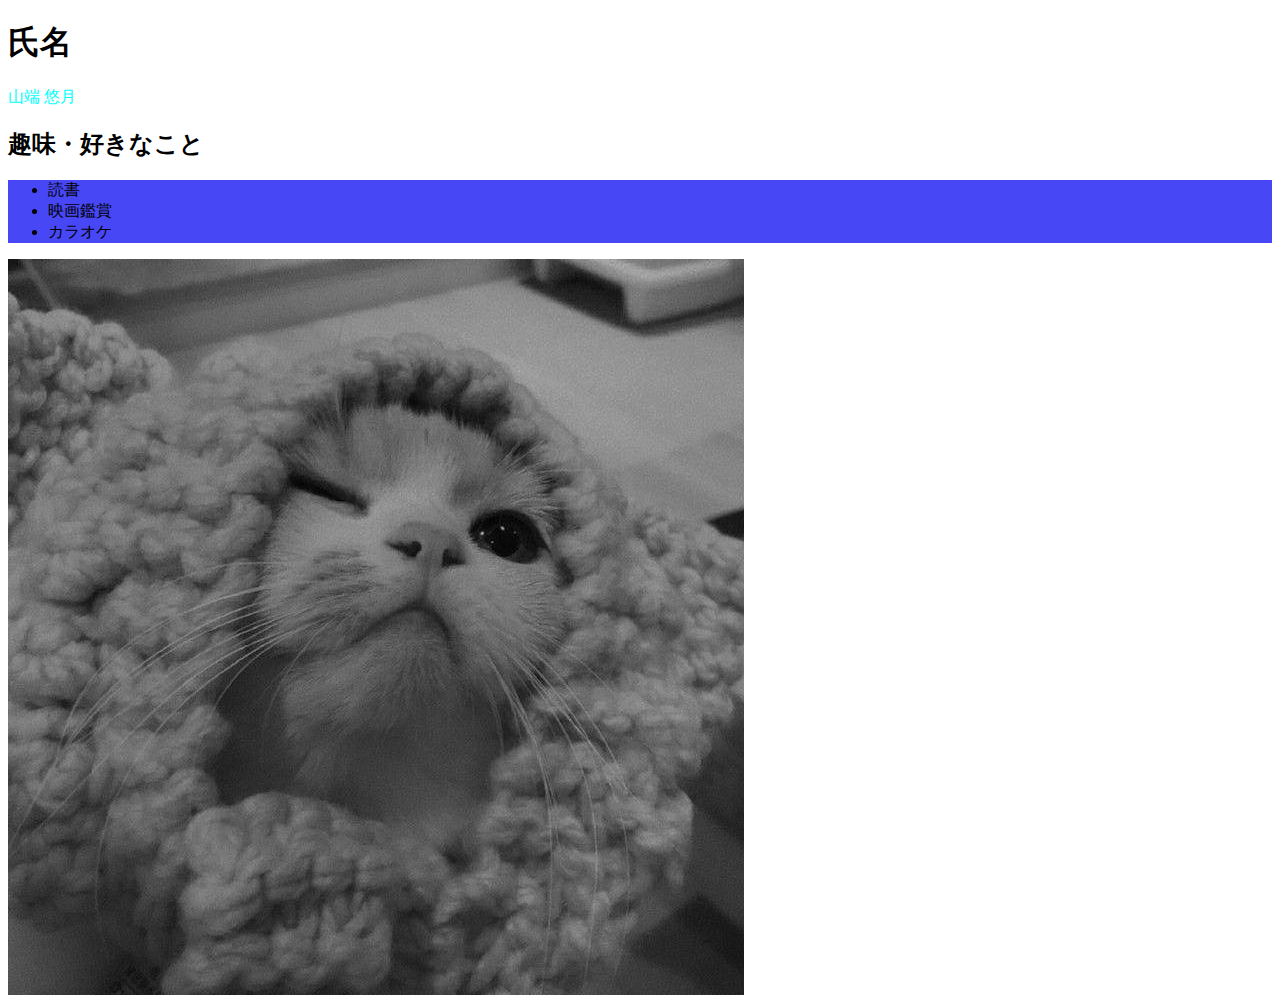
<file: profile/index.html>
<!DOCTYPE html>
<html>

<head>
    <title>自己紹介</title>
    <link rel="stylesheet" href="index-style.css">
</head>

<body>
    <h1>氏名</h1>
    <p class="text-aqua">山端 悠月</p>

    <h2>趣味・好きなこと</h2>
    <div class="bg-blue">
        <ul>
            <li>読書</li>
            <li>映画鑑賞</li>
            <li>カラオケ</liass=>
        </ul>
    </div>
    <img src="img/cat.jpeg" alt="猫">

</body>

</html>
</file>
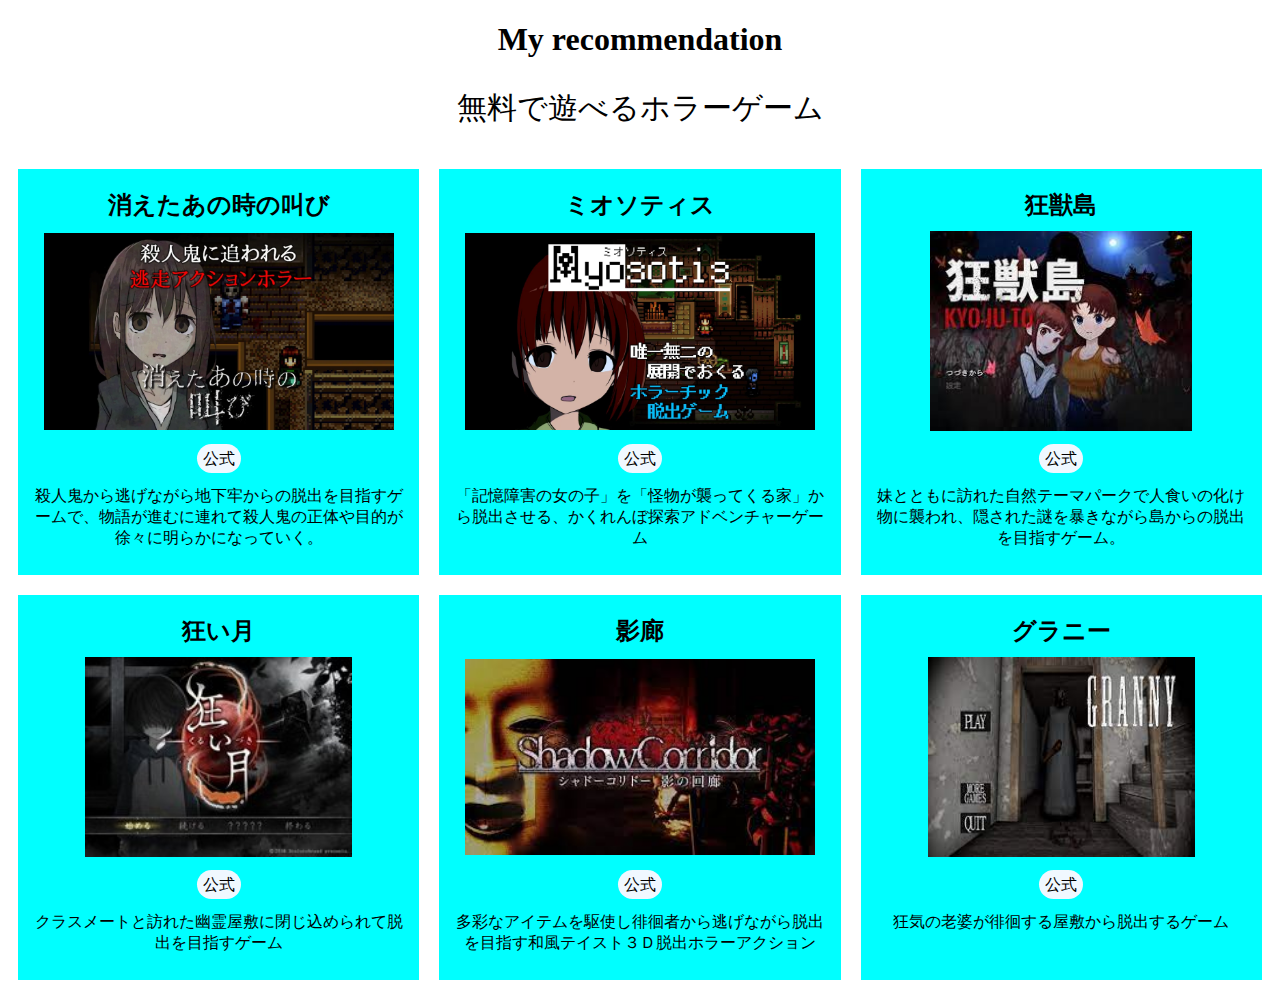
<file: box/box-layout.html>
<!DOCTYPE html>
<html lang="en">

<head>
    <meta charset="UTF-8">
    <meta name="viewport" content="width=device-width, initial-scale=1.0">
    <title>recommendation</title>
    <link rel="stylesheet" href="box-layout-style.css">
</head>

<body>
    <h1>My recommendation</h1>
    <p class="font-size">無料で遊べるホラーゲーム</p>
    <div class="box">

        <div class="item">
            <h2>消えたあの時の叫び</h2>
            <div class="image"><img src="img/消えたあの時の叫び.webp" alt="消えたあの時の叫び"></div><br>
            <a href="#" target="_blank">公式</a>
            <p>殺人鬼から逃げながら地下牢からの脱出を目指すゲームで、物語が進むに連れて殺人鬼の正体や目的が徐々に明らかになっていく。</p>
        </div>


        <div class="item">
            <h2>ミオソティス</h2>
            <div class="image"><img src="img/ミオソティス.webp" alt="ミオソティス"></div><br>
            <a href="#" target="_blank">公式</a>
            <p>「記憶障害の女の子」を「怪物が襲ってくる家」から脱出させる、かくれんぼ探索アドベンチャーゲーム</p>
        </div>


        <div class="item">
            <h2>狂獣島</h2>
            <div class="image"><img src="img/狂獣島.jpeg" alt="狂獣島"></div><br>
            <a href="#" target="_blank">公式</a>
            <p>妹とともに訪れた自然テーマパークで人食いの化け物に襲われ、隠された謎を暴きながら島からの脱出を目指すゲーム。
            </p>
        </div>

    </div>

    <div class="box2">

        <div class="item">
            <h2>狂い月</h2>
            <div class="image"><img src="img/狂い月.jpg" alt="狂い月"></div><br>
            <a href="#" target="_blank">公式</a>
            <p>クラスメートと訪れた幽霊屋敷に閉じ込められて脱出を目指すゲーム</p>
        </div>

        <div class="item">
            <h2>影廊</h2>
            <div class="image"><img src="img/影廊.jpeg" alt="影廊"></div><br>
            <a href="#" target="_blank">公式</a>
            <p>多彩なアイテムを駆使し徘徊者から逃げながら脱出を目指す和風テイスト３Ｄ脱出ホラーアクション</p>
        </div>



        <div class="item">
            <h2>グラニー</h2>
            <div class="image"><img src="img/グラニー.jpeg" alt="グラニー"></div><br>
            <a href="#" target="_blank">公式</a>
            <p>狂気の老婆が徘徊する屋敷から脱出するゲーム</p>
        </div>

    </div>
</body>

</html>
</file>
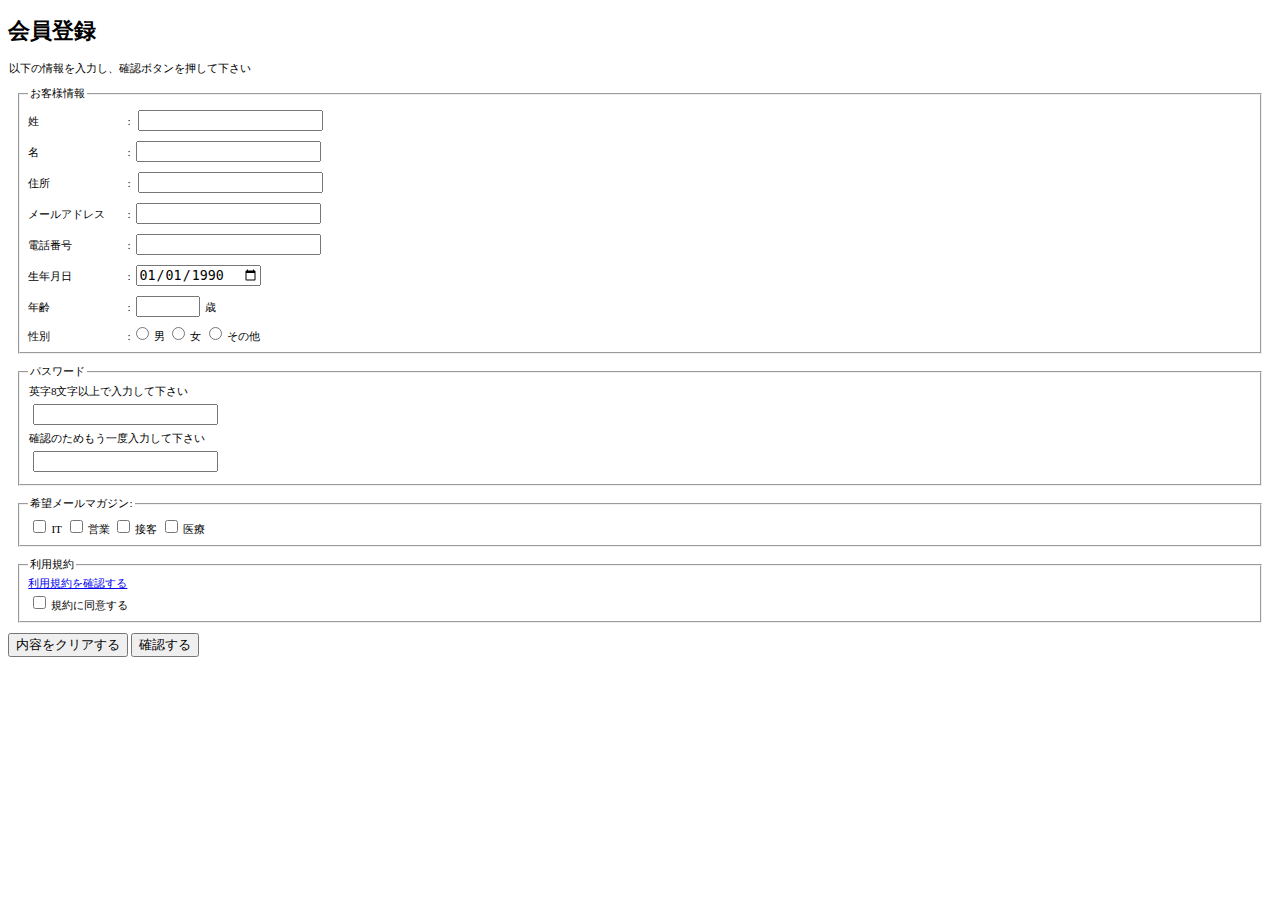
<file: form/form.html>
<!DOCTYPE html>
<html lang="en">

<head>
    <meta charset="UTF-8">
    <meta name="viewport" content="width=device-width, initial-scale=1.0">
    <title>入力フォーム</title>
    <link rel="stylesheet" href="form-style.css">
</head>

<body>

    <h1>会員登録</h1>
    <P>以下の情報を入力し、確認ボタンを押して下さい</P>
    <form action="#" method="post"></form>
    <fieldset>
        <legend>お客様情報</legend>
        姓　　　　　　　　: <input type="text" name="last_name"><br>
        名　　　　　　　　:<input type="text" name="fast_name"><br>
        住所　　　　　　　: <input type="text" name="address"><br>
        メールアドレス　　:<input type="email" name="email"><br>
        電話番号　　　　　:<input type="tel" name="tel"><br>
        生年月日　　　　　:<input type="date" name="date" value="1990-01-01"><br>
        年齢　　　　　　　:<input type="number" name="age" min="0" max="150">歳<br>

        性別　　　　　　　:<label><input type="radio" name="gender" value="0">男</label>
        <label><input type="radio" name="gender" value="1">女</label>
        <label><input type="radio" name="gender" value="2">その他<br></label>
    </fieldset>

    <fieldset>
        <legend>パスワード</legend>
        <p>英字8文字以上で入力して下さい</p>
        <input type="password" name="password"><br>
        <p>確認のためもう一度入力して下さい</p>
        <input type="password" name="password_confirm"><br>
    </fieldset>

    <fieldset>
        <legend>希望メールマガジン: </legend>
        <label> <input type="checkbox" name="magazine" value="1">IT</label>
        <label> <input type="checkbox" name="magazine" value="2">営業</label>
        <label> <input type="checkbox" name="magazine" value="3">接客</label>
        <label> <input type="checkbox" name="magazine" value="4">医療</label>
    </fieldset>

    <fieldset>
        <legend>利用規約</legend>
        <a href="terms.html" target="_blank">利用規約を確認する</samp></a><br>
        <input type="checkbox" name="terms" value="agree">規約に同意する
        
    </fieldset>

    <button type="reset">内容をクリアする</button>
    <button type="submit">確認する</button>
</body>

</html>
</file>
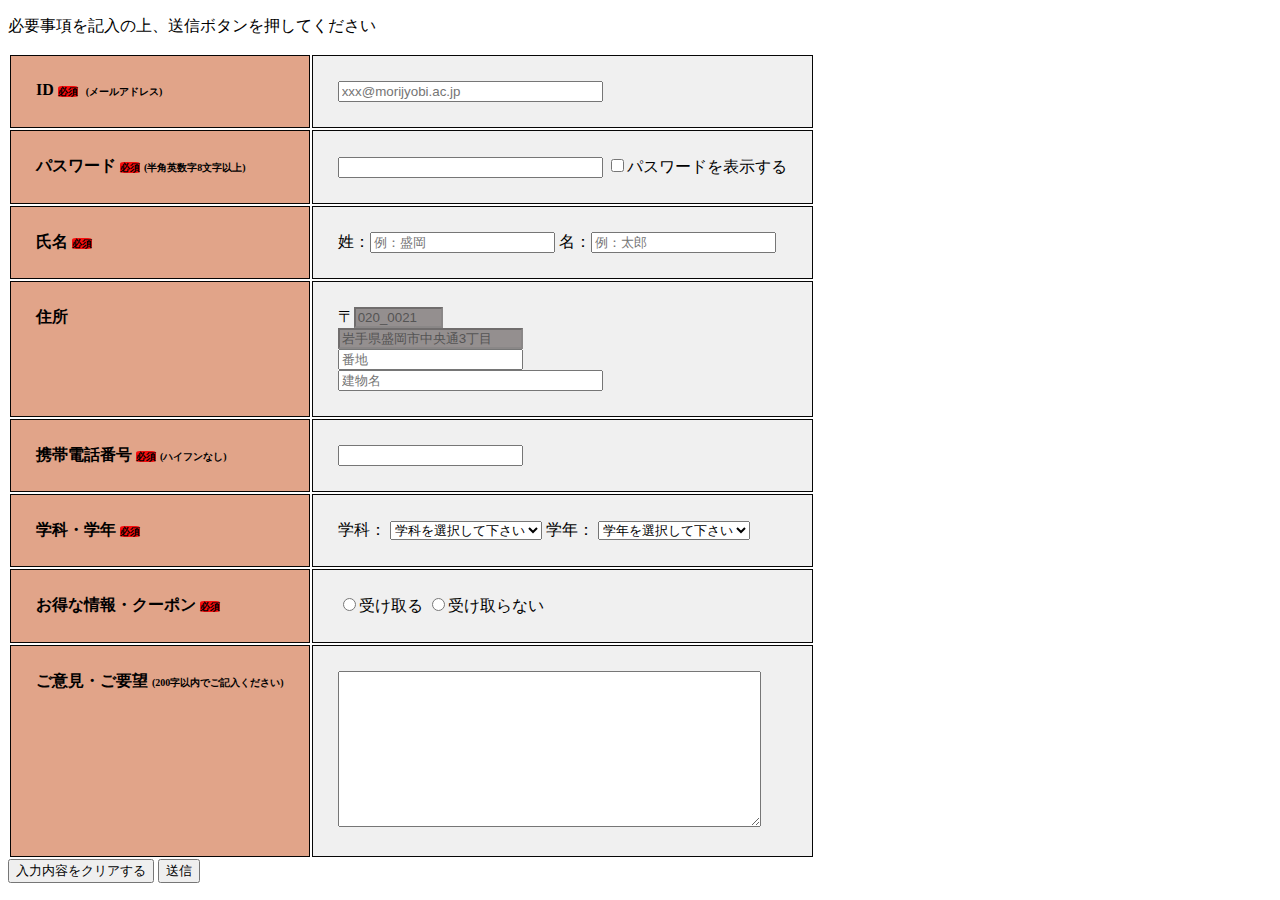
<file: form/register.html>
<!DOCTYPE html>
<html lang="en">

<head>
    <meta charset="UTF-8">
    <meta name="viewport" content="width=device-width, initial-scale=1.0">
    <title>登録フォーム</title>
    <link rel="stylesheet" href="register-style.css">
</head>

<body>
    <form>
        <p>必要事項を記入の上、送信ボタンを押してください</p>
        <table>
            <tr>
                <th>ID<span class = "bg-red">必須</span> <span class="font-small">(メールアドレス)</span></th>
                <td><input name="email" type="email" placeholder="xxx@morijyobi.ac.jp" size="30" required></td>
            </tr>

            <tr>
                <th>パスワード<span class="bg-red">必須</span><span class="font-small">(半角英数字8文字以上)</span></th>
                <td>
                    <label><input type="password" name="password" size="30" minlength="8" required></label>
                    <label><input type="checkbox" name="password" value="agree">パスワードを表示する</label>

                </td>
            </tr>

            <tr>
                <th>氏名<span class="bg-red">必須</span></th>
                <td>姓：<input name="lastname" type="text" placeholder="例：盛岡" required>
                    名：<input name="firstname" type="text" placeholder="例：太郎" required>
                </td>
            </tr>

            <tr>
                <th>住所</th>
                <td>
                    〒<input type="text" name="disabled" value="020_0021" class="bg-brack" size="8" disabled><br>
                    <input type="text" name="disabled" value="岩手県盛岡市中央通3丁目" class="bg-brack" disabled><br>
                    <input type="text" name="banti" placeholder="番地"><br>
                    <input type="text" name="building" placeholder="建物名" size="30">
                </td>
            </tr>

            <tr>
                <th>携帯電話番号<span class="bg-red">必須</span><span class="font-small">(ハイフンなし)</span></th>
                <td>
                    <input name="tel" type="tel" required>
                </td>
            </tr>

            <tr>
                <th>学科・学年<span class="bg-red">必須</span></th>
                <td>
                    学科：
                    <select name="Department" required>
                        <option value="">学科を選択して下さい</option>
                        <option value="システム系学科">システム系学科</option>
                        <option value="ビジネス系学科">ビジネス系学科</option>
                        <option value="デザイン系学科">デザイン系学科</option>
                    </select>
                    学年：
                    <select name="School year" required>
                        <option value="">学年を選択して下さい</option>
                        <option value="1">1</option>
                        <option value="2">2</option>
                        <option value="3">3</option>
                        <option value="4">4</option>
                    </select>
                </td>
            </tr>

            <tr>
                <th>お得な情報・クーポン<span class="bg-red">必須</span></th>
                <td>

                    <label><input type="radio" name="information" value="agree" required>受け取る</label>
                    <label><input type="radio" name="information" value="disagree">受け取らない</label>

                </td>
            </tr>

            <tr>
                <th>ご意見・ご要望<span class="font-small">(200字以内でご記入ください)</span></th>
                <td>
                    <textarea name="multiple" cols="50" rows="10" maxlength="200"></textarea>
                </td>
            </tr>

        </table>

        <button type="reset">入力内容をクリアする</button>
        <button type="submit">送信</button>
    </form>
</body>

</html>
</file>
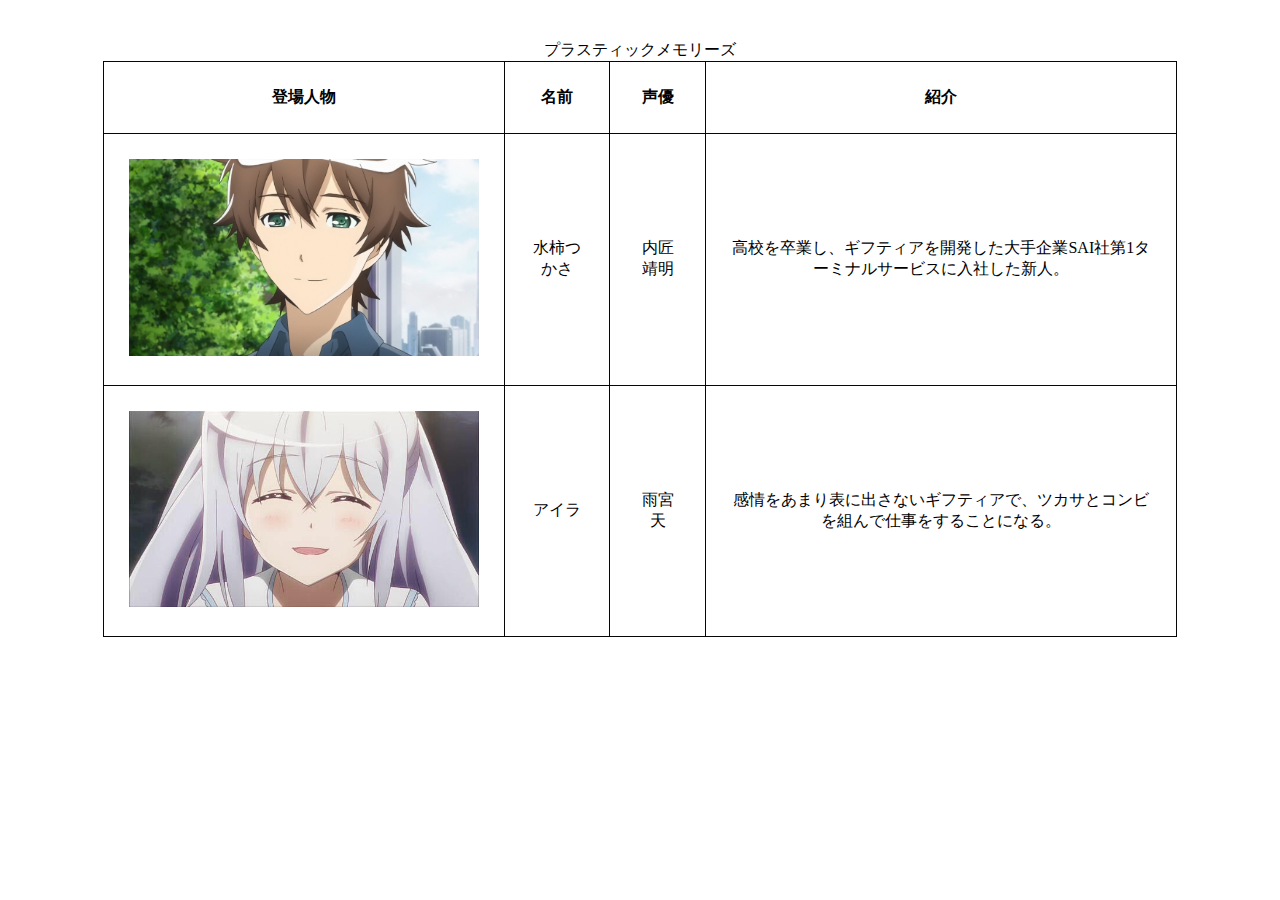
<file: table/table.html>
<!DOCTYPE html>

<head>
    <meta charset="UTF-8">
    <meta name="viewport" content="width=device-width, initial-scale=1.0">
    <title>表の作成</title>
    <link rel="stylesheet" type="text/css" href="table-style.css">
</head>

<body>
    <table>
        <caption>プラスティックメモリーズ</caption>
        <tr>
            <th>登場人物</th>
            <th>名前</th>
            <th>声優</th>
            <th>紹介</th>
        </tr>
        <tr>
            <td><img src="img/tukasa.jpeg"></td>
            <td>水柿つかさ</td>
            <td>内匠靖明</td>
            <td>高校を卒業し、ギフティアを開発した大手企業SAI社第1ターミナルサービスに入社した新人。</td>
        </tr>
        <tr>
            <td><img src="img/aira.jpeg"></td>
            <td>アイラ</td>
            <td>雨宮天</td>
            <td>感情をあまり表に出さないギフティアで、ツカサとコンビを組んで仕事をすることになる。</td>
        </tr>
    </table>
</body>

</html>
</file>
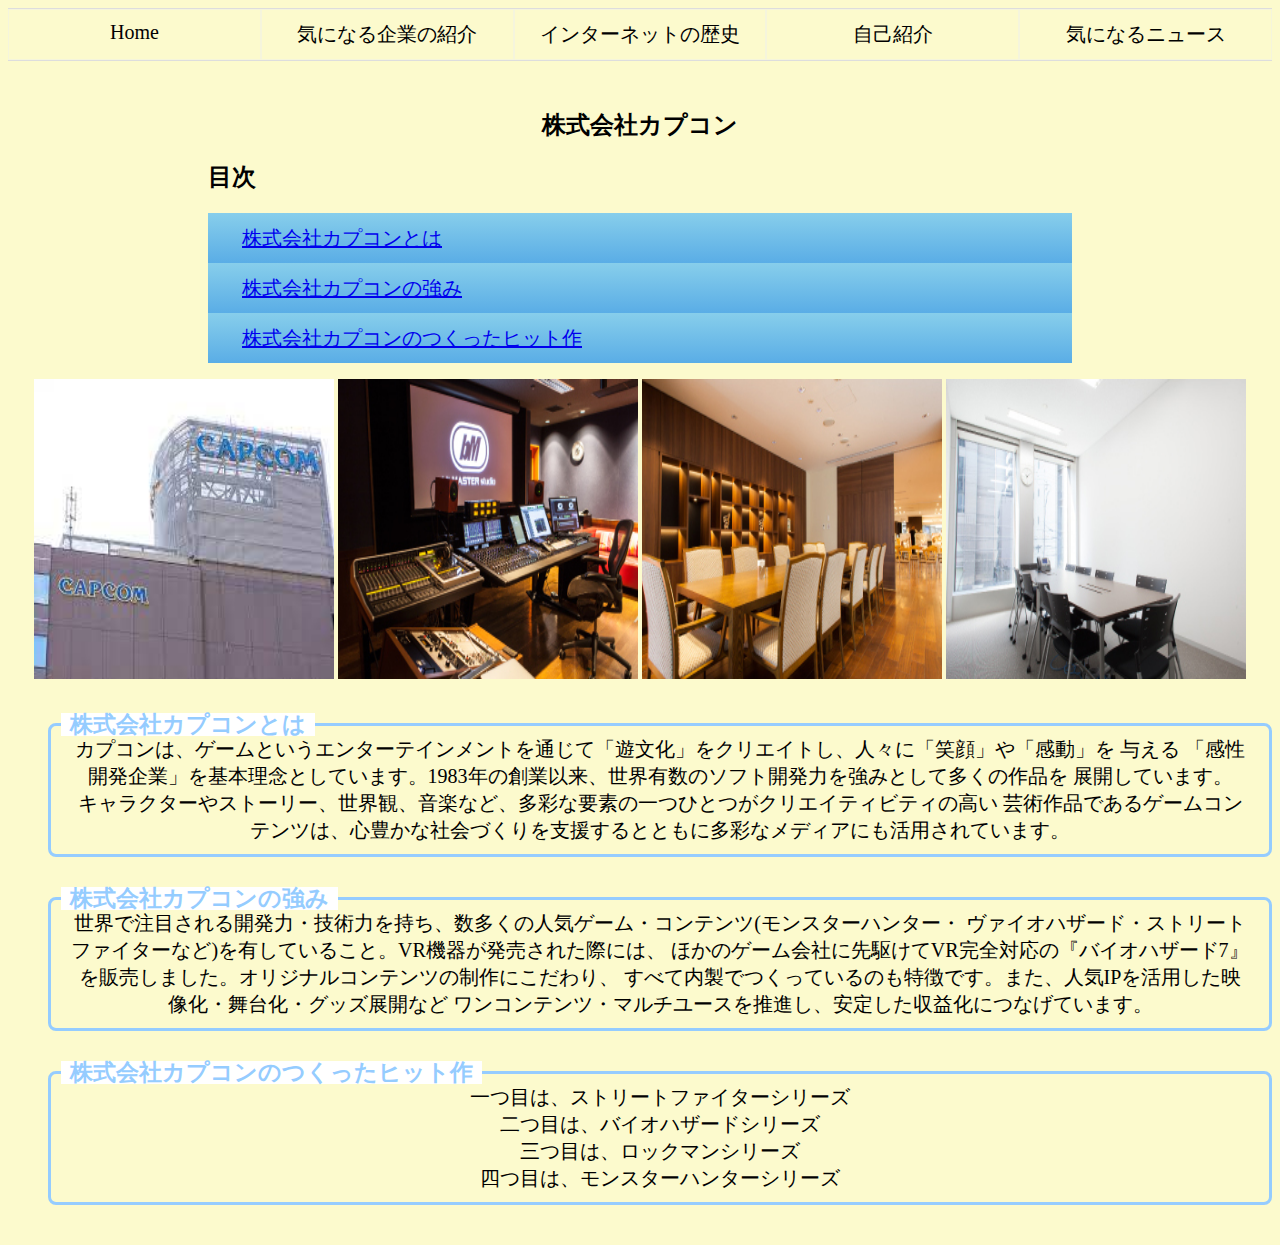
<file: webサイト/company/company-picup.html>
<!DOCTYPE html>
<html lang="en">

<head>
    <meta charset="UTF-8">
    <meta name="viewport" content="width=device-width, initial-scale=1.0">
    <title>気になる企業の紹介</title>
    <link rel="stylesheet" href="../css/all-style.css">
    <link rel="stylesheet" href="company-picup.css">
    <link rel="icon" href="../favicon/icon_158200_256.png">
</head>

<body>
    <header class="menu">
        <ul class="container">
            <li><a href="../index.html">Home</a></li>
            <li><a href="#">気になる企業の紹介</a></li>
            <li><a href="../it/internet-history.html">インターネットの歴史</a></li>
            <li><a href="../self-introduction/self-introduction.html">自己紹介</a></li>
            <li><a href="../news/news.html">気になるニュース</a></li>
        </ul>
    </header>

    <center>
        <h2>株式会社カプコン</h2>

    </center>


    <section>
        <h2>目次</h2>
        <ul>
            <li><a href="#カプコンとは">株式会社カプコンとは</a></li>
            <li> <a href="#強み">株式会社カプコンの強み</a></li>
            <li> <a href="#代表作">株式会社カプコンのつくったヒット作</a></li>
        </ul>
    </section>
    <center>
        <img src="company-img/カプコンの外見.jpeg" alt="カプコン">
        <img src="company-img/内装1.jpg" alt="内装1">
        <img src="company-img/内装2.jpg" alt="内装2">
        <img src="company-img/内装3.jpg" alt="内装3">
    </center>


    <center>
        <ul>
            <li id="カプコンとは" class="box">
                <span class="box-title">株式会社カプコンとは</span>
                <p>カプコンは、ゲームというエンターテインメントを通じて「遊文化」をクリエイトし、人々に「笑顔」や「感動」を 与える
                    「感性開発企業」を基本理念としています。1983年の創業以来、世界有数のソフト開発力を強みとして多くの作品を
                    展開しています。<br>
                    キャラクターやストーリー、世界観、音楽など、多彩な要素の一つひとつがクリエイティビティの高い
                    芸術作品であるゲームコンテンツは、心豊かな社会づくりを支援するとともに多彩なメディアにも活用されています。
                </p>
            </li>


            <li id="強み" class="box">
                <span class="box-title">株式会社カプコンの強み</span>
                <p>
                    世界で注目される開発力・技術力を持ち、数多くの人気ゲーム・コンテンツ(モンスターハンター・
                    ヴァイオハザード・ストリートファイターなど)を有していること。VR機器が発売された際には、
                    ほかのゲーム会社に先駆けてVR完全対応の『バイオハザード7』を販売しました。オリジナルコンテンツの制作にこだわり、
                    すべて内製でつくっているのも特徴です。また、人気IPを活用した映像化・舞台化・グッズ展開など
                    ワンコンテンツ・マルチユースを推進し、安定した収益化につなげています。
                </p>
            </li>

            <li id="代表作" class="box">
                <span class="box-title">株式会社カプコンのつくったヒット作</span>
                <p>
                    一つ目は、ストリートファイターシリーズ<br>
                    二つ目は、バイオハザードシリーズ<br>
                    三つ目は、ロックマンシリーズ<br>
                    四つ目は、モンスターハンターシリーズ
                </p>
            </li>
        </ul>


    </center>

</body>

</html>
</file>
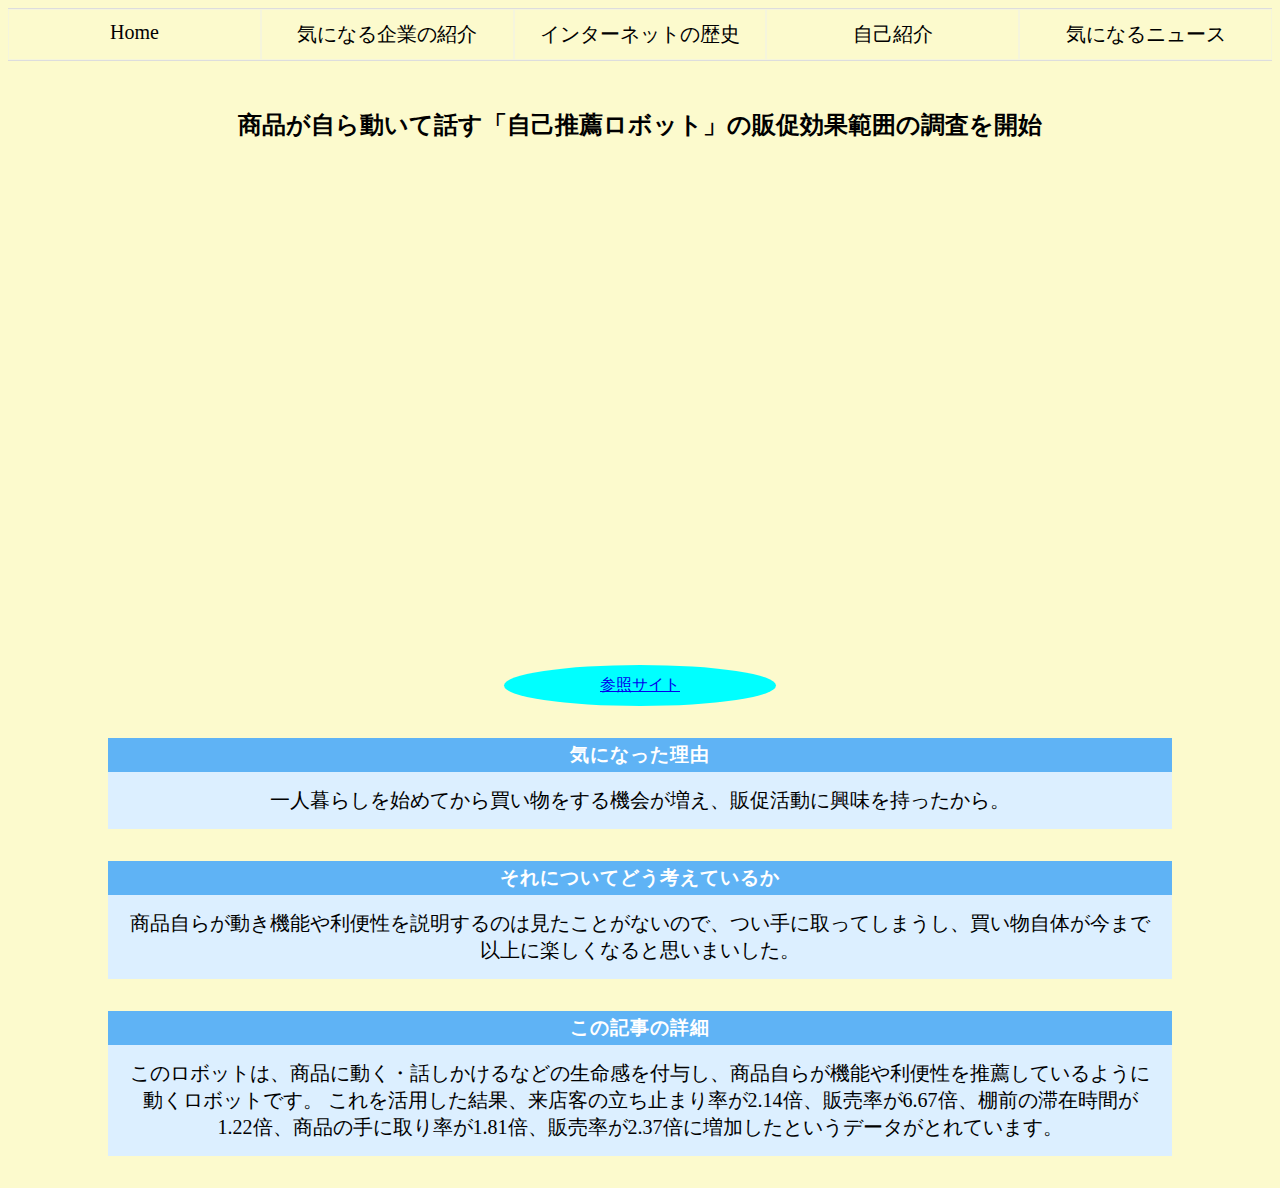
<file: webサイト/news/news.html>
<!DOCTYPE html>
<html lang="en">

<head>
    <meta charset="UTF-8">
    <meta name="viewport" content="width=device-width, initial-scale=1.0">
    <title>Document</title>
    <link rel="stylesheet" href="../css/all-style.css">
    <link rel="stylesheet" href="news.css">
    <link rel="icon" href="../favicon/icon_111400_256.png">
</head>

<body>
    <header class="menu">
        <ul class="container">
            <li><a href="../index.html">Home</a></li>
            <li><a href="../company/company-picup.html">気になる企業の紹介</a></li>
            <li><a href="../it/internet-history.html">インターネットの歴史</a></li>
            <li><a href="../self-introduction/self-introduction.html">自己紹介</a></li>
            <li><a href="#">気になるニュース</a></li>
        </ul>
    </header>
    <center>
        <h2>商品が自ら動いて話す「自己推薦ロボット」の販促効果範囲の調査を開始 </h2>
    </center>





    <center>
        <iframe width="560" height="315" src="https://www.youtube.com/embed/81jUq3JU8mk?si=iA_Lq530vbfxuZov"
            title="YouTube video player" frameborder="0"
            allow="accelerometer; autoplay; clipboard-write; encrypted-media; gyroscope; picture-in-picture; web-share"
            allowfullscreen>
        </iframe>
        <br>
        <a href="https://www.cyberagent.co.jp/news/detail/id=29400" target="_blank">参照サイト</a>
    </center>

    <section>
        <div class="box">
            <li class="box-title">気になった理由</li>
            <p>一人暮らしを始めてから買い物をする機会が増え、販促活動に興味を持ったから。</p>
        </div>

        <div class="box">
            <li class="box-title">それについてどう考えているか</li>
            <p>商品自らが動き機能や利便性を説明するのは見たことがないので、つい手に取ってしまうし、買い物自体が今まで以上に楽しくなると思いまいした。</p>
        </div>

        <div class="box">
            <li class="box-title">この記事の詳細</li>
            <p>
                このロボットは、商品に動く・話しかけるなどの生命感を付与し、商品自らが機能や利便性を推薦しているように動くロボットです。
                これを活用した結果、来店客の立ち止まり率が2.14倍、販売率が6.67倍、棚前の滞在時間が1.22倍、商品の手に取り率が1.81倍、販売率が2.37倍に増加したというデータがとれています。
            </p>
        </div>

    </section>

</body>

</html>
</file>
<file: profile/index-style.css>
@charset "utf-8";
.text-aqua{
    color: aqua;
}
.bg-blue{
    background-color: rgb(71, 71, 246);
}
</file>
<file: box/box-layout-style.css>
@charset "utf-8";
h1{
    text-align: center;
}
.font-size{
    text-align: center;
    font-size: 30px;
}
.image img{
    width: 100%;
    height: 100%;
    object-fit: contain;
}

.image{
    width:350px;
    height: 200px;
    margin: 0 auto;
}

.box{
    display: flex;
    justify-content: space-around;
}
.box2{
    display: flex;
    justify-content: space-around;
}
.item{
    text-align: center;
    width: 2000px;
     background-color: aqua;
     margin: 10px;
     padding: 10px;
 }
 .item a{
    text-decoration: none;
    background-color: aliceblue;
    padding: 6px;
    color: black;
    border-radius: 20px;
}
 .item h2{
    text-align: center;
    width: 90%;
    margin: 0 auto;
    padding: 10px;
 }
</file>
<file: form/form-style.css>
@charset "utf-8";
fieldset {
    margin: 10px;
}

body{
    font-size: 0.7rem;
}

input[type]{
    margin: 5px;
}

p{
    margin: 0.5px;
}
</file>
<file: form/register-style.css>
@charset "utf-8";

input[email] {
    size: 30px;
}

th {
    background-color: hsl(18, 59%, 71%);
    
    vertical-align: top;
}

td {
    background-color: hsl(0, 0%, 94%);
    

}

th,td {
    padding: 25px;
    text-align: left;
    border: 1px solid #000000f9;
}

.bg-red {
    background-color: hsl(0, 94%, 51%);
    border-radius: 20%;
    font-size: 10px;
    margin-left: 4px;
}

.font-small {
    font-size: 10px;
    margin-left: 4px;
}
.bg-brack{
    background-color: rgb(148, 143, 143);
}
</file>
<file: table/table-style.css>
body{ 
    background-repeat: no-repeat;
    background-size: cover;
}

table {
width: 85%;
margin: 40px auto;
border-collapse: collapse;
}

th, td {
    padding: 25px;
    text-align: center;
    border: 1px solid #000000f9;
    }
    
    th {
    background-color: #fffffff9;
    }
    
    img {
    max-width: 350px;
    max-height: 350px;
    }
    
    td{
    color: hsl(0, 0%, 0%);
    }
</file>
<file: webサイト/css/all-style.css>
@charset "utf-8";

.container {
    display: flex;
}

header {
    margin-top: none;
}

header ul {
    margin: 0;
    padding: 0;
    margin-bottom: 3rem;
    display: flex;
    justify-content: space-around;
    border-top: 1px solid #ddd;
    border-bottom: 1px solid #ddd;
}


header li {
    flex: 1;
    text-align: center;
    border: solid 1px beige;
    list-style: none;
}

.menu a {
    text-decoration: none;
    display: block;
    color: inherit;
    padding: 0.7rem 0.5rem;

}

.menu a:hover {
    background: rgb(183, 241, 223);
    color: #fff;

}

li ,p{
    list-style: none;
    font-size: 20px;
}

body {
    background-color: rgb(252, 250, 205);
}
</file>
<file: webサイト/company/company-picup.css>
@charset "utf-8";

img {
    width: 300px;
    height: 300px;
}

section{
    padding-left: 200px;
    padding-right: 200px;
}

section ul {
    padding: 0;
    position: relative;
}

section ul li {
    line-height: 1.5;
    padding: 0.5em 0.5em 0.5em 1.7em;
    list-style-type: none !important;
    background: -webkit-linear-gradient(top, skyblue 0%, #5aade6 100%);

    background: linear-gradient(to bottom, skyblue 0%, #5aade6 100%);

    color: #fff;
}

section ul li:before {
    font-family: "Font Awesome 5 Free";
    content: "\f138";
    position: absolute;
    left: 0.5em;
    color: white;
}

.box {
    position: relative;
    margin: 2em 0;
    padding: 0.5em 1em;
    border: solid 3px #95ccff;
    border-radius: 8px;
}

.box-title {
    position: absolute;
    display: inline-block;
    top: -13px;
    left: 10px;
    padding: 0 9px;
    line-height: 1;
    font-size: 23px;
    background: #FFF;
    color: #95ccff;
    font-weight: bold;
}

.box p {
    margin: 0;
    padding: 0;
}
</file>
<file: webサイト/news/news.css>
@charset "utf-8";

p {
    text-align: justify;
    padding-left: 5%;
    padding-right: 5%;
}

iframe {
    width: 1000px;
    height: 500px;
}

center a {
    border-radius: 50%;
    background-color: aqua;
    width: 20%;
    margin: 0 auto;
    padding: 10px;
    display: block;
}

.box {
    margin: 2em 0;
    background: #dcefff;
}
.box .box-title {
    font-size: 1.2em;
    background: #5fb3f5;
    padding: 4px;
    text-align: center;
    color: #FFF;
    font-weight: bold;
    letter-spacing: 0.05em;
}
.box p {
    padding: 15px 20px;
    margin: 0;
    text-align: center;
}

section{
    margin-left: 100px;
    margin-right: 100px;
}
</file>
